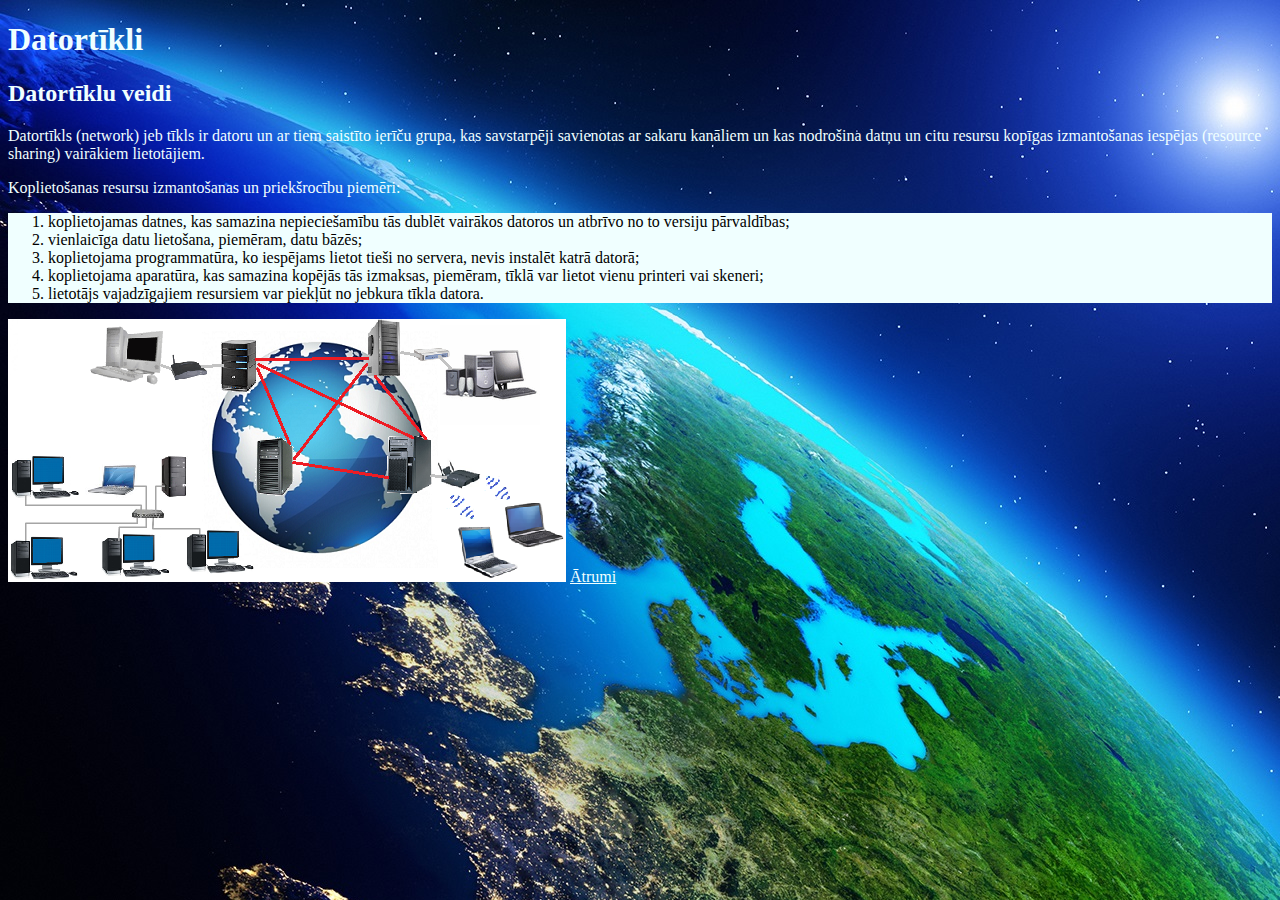
<file: index.html>
<!DOCTYPE html>
<!--
Click nbfs://nbhost/SystemFileSystem/Templates/Licenses/license-default.txt to change this license
Click nbfs://nbhost/SystemFileSystem/Templates/Other/html.html to edit this template
-->
<html>
    <head>
        <title>datortikli</title>
        <meta charset="UTF-8">
        <meta name="viewport" content="width=device-width, initial-scale=1.0">
    </head>
    <body>
        <link rel="stylesheet" href="css/mansStils.css">
        <h1 style="color: azure">Datortīkli</h1>
        <h2 style="color: azure">Datortīklu veidi</h2>
        <p style="color: azure">Datortīkls (network) jeb tīkls ir datoru un ar tiem saistīto ierīču grupa, kas savstarpēji savienotas ar sakaru kanāliem un kas nodrošina datņu un citu resursu kopīgas izmantošanas iespējas (resource sharing) vairākiem lietotājiem.</p>

        <p style="color: azure">Koplietošanas resursu izmantošanas un priekšrocību piemēri:</p>
        <ol style="background-color: azure;"><li>koplietojamas datnes, kas samazina nepieciešamību tās dublēt vairākos datoros un atbrīvo no to versiju pārvaldības;</li>
        <li>vienlaicīga datu lietošana, piemēram, datu bāzēs;</li>
        <li>koplietojama programmatūra, ko iespējams lietot tieši no servera, nevis instalēt katrā datorā;</li>
        <li>koplietojama aparatūra, kas samazina kopējās tās izmaksas, piemēram, tīklā var lietot vienu printeri vai skeneri;</li>
        <li>lietotājs vajadzīgajiem resursiem var piekļūt no jebkura tīkla datora.</li></ol>
        <img src="images/datort.png" alt="">
        <a href="http://localhost:8383/TestWeb/internets.html" target="_blank" style="color: azure">Ātrumi</a>
       
        
    </body>
</html>
</file>
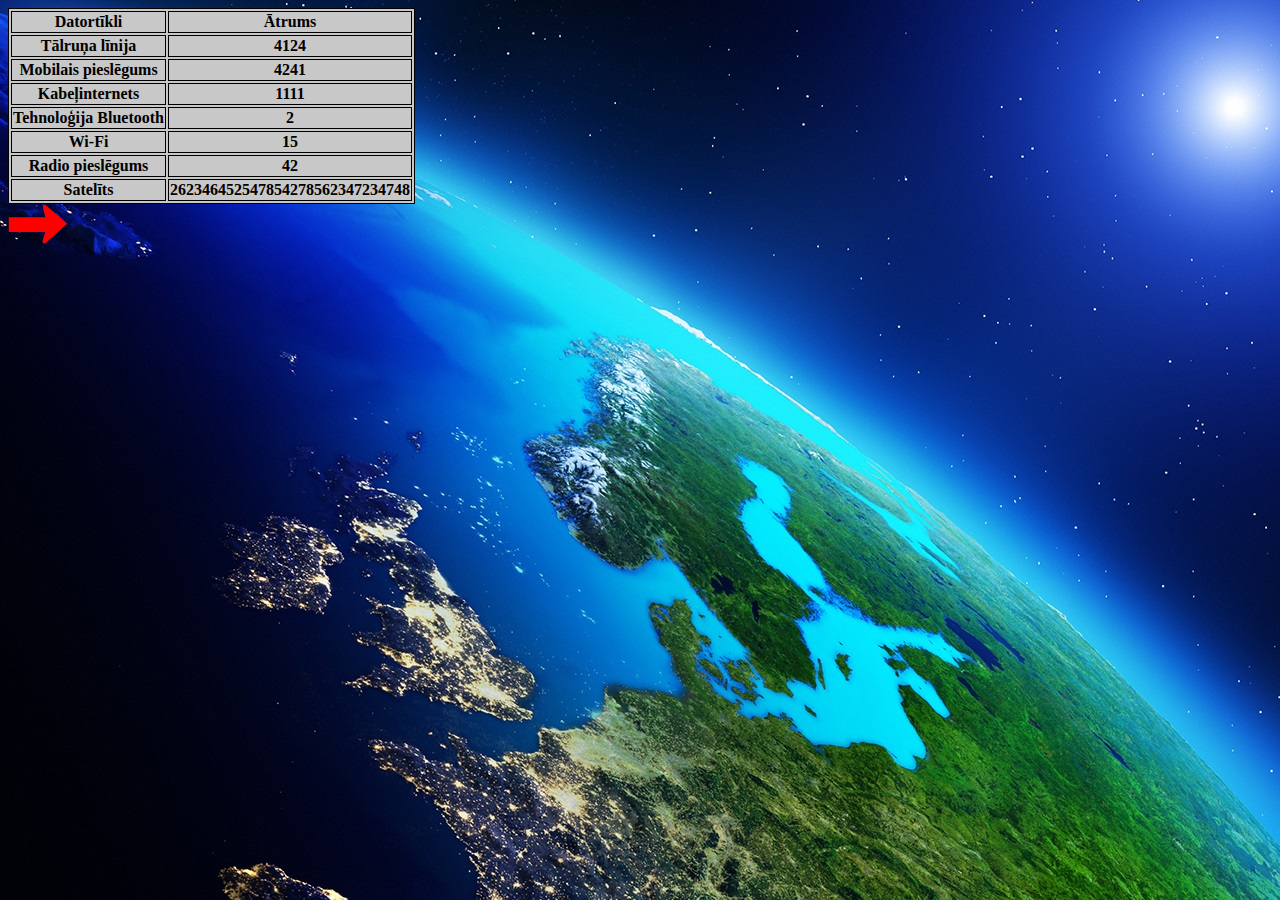
<file: internets.html>
<!DOCTYPE html>
<!--
Click nbfs://nbhost/SystemFileSystem/Templates/Licenses/license-default.txt to change this license
Click nbfs://nbhost/SystemFileSystem/Templates/ClientSide/html.html to edit this template
-->
<html>
    <head>
        <style> 
            table, th{
            border:1px solid black;  
        }
        </style>
        <title>TODO supply a title</title>
        <meta charset="UTF-8">
        <meta name="viewport" content="width=device-width, initial-scale=1.0">
    </head>
    <body>
        <link rel="stylesheet" href="css/mansStils.css">
        <table style="background-color: rgb(200, 200, 200);" >
            <tr><th>Datortīkli</th><th>Ātrums</th></tr>
            <tr><th>Tālruņa līnija</th><th>4124</th></tr>
            <tr><th>Mobilais pieslēgums</th><th>4241</th></tr>
            <tr><th>Kabeļinternets</th><th>1111</th></tr>
            <tr><th>Tehnoloģija Bluetooth</th><th>2</th></tr>
            <tr><th>Wi-Fi</th><th>15</th></tr>
            <tr><th>Radio pieslēgums</th><th>42</th></tr>
            <tr><th>Satelīts</th><th>262346452547854278562347234748</th></tr>
        </table>
        <a href="http://localhost:8383/TestWeb/index.html" target="_blank"><img src="images/smile.png" alt="" width="60" height="40"></a>
    </body>
</html>
</file>
<file: css/mansStils.css>
body {
  background-image: url(../images/background.jpg);
}
</file>
